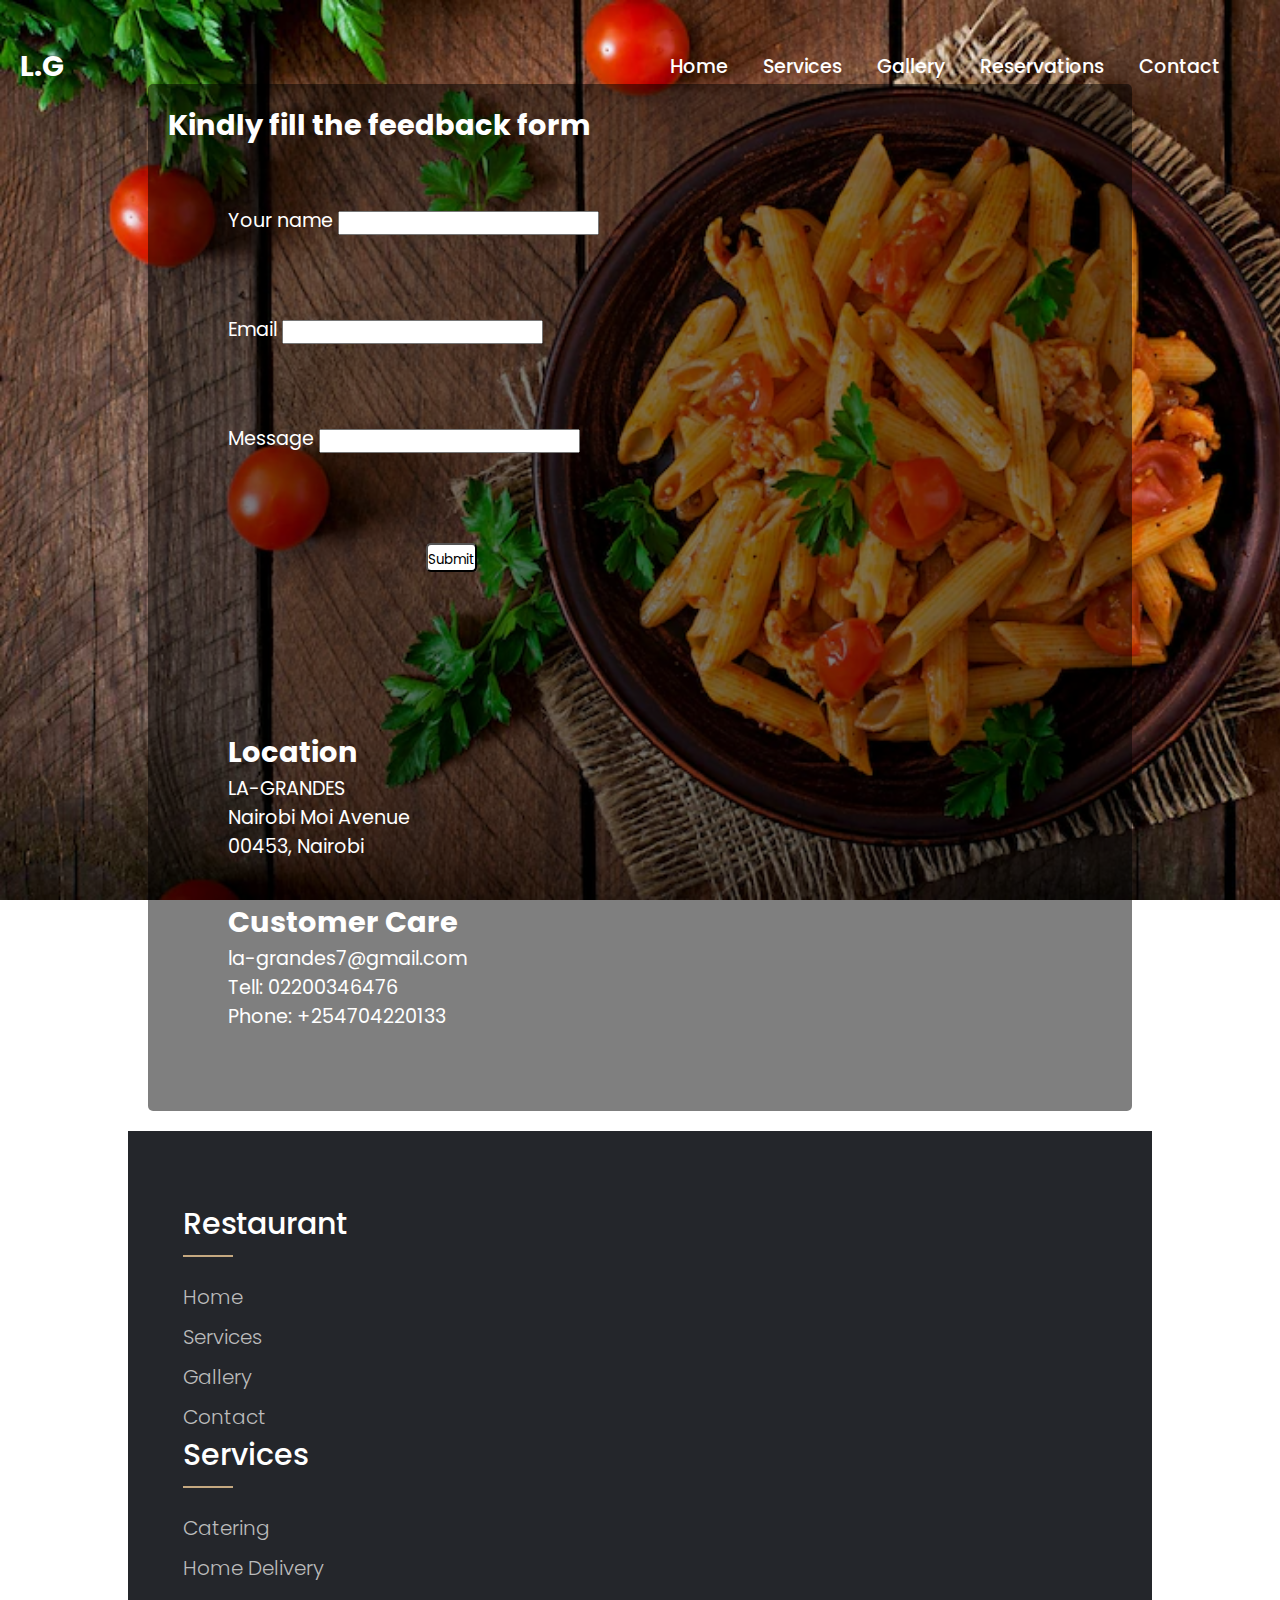
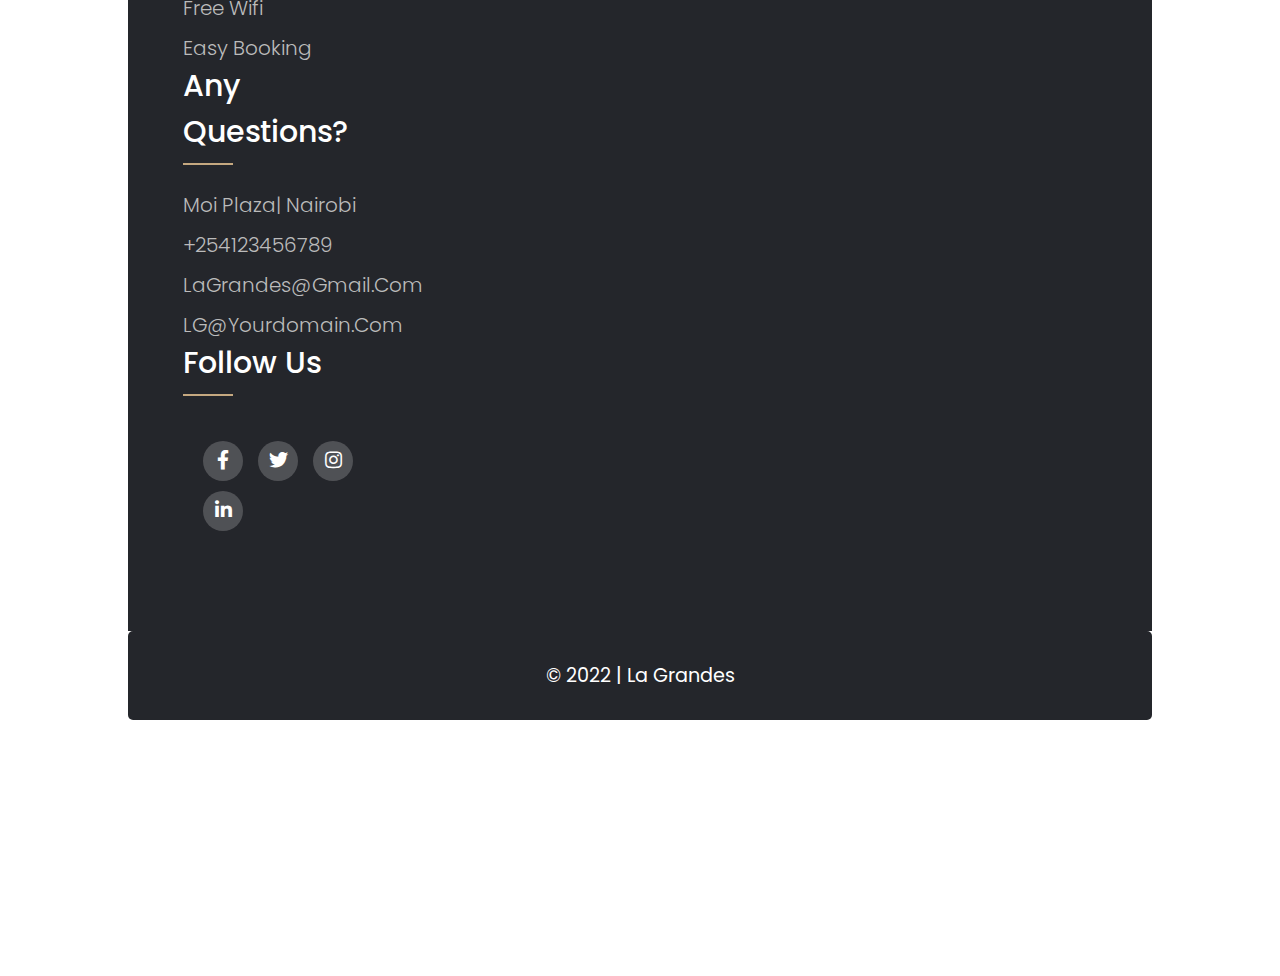
<file: contact.html>
<!DOCTYPE html>
<html lang="en">
<head>
    <meta charset="UTF-8">
    <meta http-equiv="X-UA-Compatible" content="IE=edge">
    <meta name="viewport" content="width=device-width, initial-scale=1.0">
    <link href="https://cdn.jsdelivr.net/npm/bootstrap@5.0.2/dist/css/bootstrap.min.css" rel="stylesheet" integrity="sha384-EVSTQN3/azprG1Anm3QDgpJLIm9Nao0Yz1ztcQTwFspd3yD65VohhpuuCOmLASjC" crossorigin="anonymous">
    <!-- Stylesheets from Grace -->
    <link rel="stylesheet" href="./css/styles.css"/>
    <link rel="stylesheet" href="https://cdnjs.cloudflare.com/ajax/libs/font-awesome/5.14.0/css/all.min.css"/>
    <link rel="stylesheet" href="https://cdnjs.cloudflare.com/ajax/libs/font-awesome/5.15.1/css/all.min.css"/>
    <link href="https://fonts.googleapis.com/css2?family=Hurricane&family=Playball&family=Poppins:ital,wght@0,100;0,200;0,300;0,400;0,500;0,600;0,700;0,800;0,900;1,100;1,200;1,300;1,400;1,500;1,600;1,700;1,800;1,900&family=Raleway:ital,wght@0,100;0,200;0,300;0,400;0,500;0,600;0,700;0,800;0,900;1,100;1,200;1,300;1,400;1,500;1,600;1,700;1,800;1,900&family=Ubuntu:ital,wght@0,300;0,400;0,700;1,300;1,400;1,500&display=swap" rel="stylesheet">
    <!-- End of stylesheets from Grace -->
    <link rel="stylesheet" href="./css/contact.css">
    <link rel="preconnect" href="https://fonts.googleapis.com">
     <link rel="preconnect" href="https://fonts.gstatic.com" crossorigin>
    <link href="https://fonts.googleapis.com/css2?family=Libre+Baskerville&family=Lora&display=swap" rel="stylesheet">
    <title>CONTACT PAGE</title>
</head>
<body>
   <!-- navigation bar -->
   <header>
    <a href="index.html" class="brand">l.g</a>
    <div class="menu-btn"></div>
    <div class="navigation">
    <div class="navigation-items">
        <!-- navbar links -->
        <a href="index.html">Home</a>
        <!-- <a href="#">About</a> -->
        <a href="service.html">Services</a>
        <a href="gallery.html">Gallery</a>


        <a href="reservation.html">Reservations</a>
        <a href="contact.html">Contact</a>
    </div>
    </div>
</header>

<!-- End of Navigation bar -->


          <div class="container">
            <div class="contact form-contact">
              <h2 class="us">Kindly fill the feedback form</h2>

              <!-- Start of Form -->
              <form onsubmit="validateForm()" action="">
                <div class="row">
                  <div class="col-md-8">
                    <div class="form-group">
                        <label for="exampleInputEmail1" class="form-label">Your name</label>
                        <input type="text" class="form-control" id="name" placeholder="">
                    </div>
                  </div>
                  <div class="col-md-8">
                    <div class="form-group">
                        <label for="exampleInputEmail1" class="form-label">Email</label>
                        <input type="email" class="form-control" id="email" placeholder="">
                    </div>
                  </div>
                  <div class="col-md-8">
                    <div class="form-group">
                        <label for="exampleInputEmail1" class="form-label">Message</label>
                        <input type="message" class="form-control" id="message" placeholder="">
                          
                    </div>
                  </div>
                </div>
                <div class="button">
                  <button type="submit" class="submit btn btn-secondary">Submit</button>
                </div>
              </form>
              <!-- end of form -->

              <div class="container-fluid bg-default" id="contact">
                <div class="controls-top "> 
                  <h2></h2>
                </div>

                <div class="row" id="contactdetails">
                  <div class="col-md-1">        
                  </div>
                  <div class="col-md-4 text-justify">
                    <h2>Location</h2>
                    <p>LA-GRANDES</p>
                    <p>Nairobi Moi Avenue</p>
                    <p>00453, Nairobi </p>
                  </div>
                  <div class="col-md-4">
                    <h2>Customer Care</h2>
                      <p>la-grandes7@gmail.com</p>
                      <p>Tell: 02200346476</p> 
                      <p>Phone: +254704220133</p>
                  </div>  <!-- T-->
                </div>
              </div>
            </div>
          </div>


    <!-- Footer From Grace -->
    <!-- Footer Section -->
    <footer class="footer">
      <div class="container">
      <div class="row">
          <div class="footer-col">
          <h4>Restaurant</h4>
          <ul>
              <!-- navbar links -->
              <li><a href="#">Home</a></li>
              <!-- <li><a href="#">About</a></li> -->
              <li><a href="service.html">Services</a></li>
              <li><a href="gallery.html">Gallery</a></li>
              <li><a href="contact.html">Contact</a></li>
          </ul>
          </div>
          <div class="footer-col">
          <h4>Services</h4>
          <ul>
              <li><a href="#">Catering</a></li>
              <li><a href="#">Home Delivery</a></li>
              <li><a href="#">Free Wifi</a></li>
              <li><a href="#">Easy booking</a></li>
          </ul>
          </div>
          <div class="footer-col">
          <h4>Any questions?</h4>
          <ul>
              <li><a href="#">Moi Plaza| Nairobi</a></li>
              <li><a href="#">+254123456789</a></li>
              <li><a href="#">LaGrandes@gmail.com</a></li>
              <li><a href="#">LG@yourdomain.com</a></li>
          </ul>
          </div>
          <div class="footer-col">
          <h4>Follow us</h4>
          <div class="social-links">
              <a href="#"><i class="fab fa-facebook-f"></i></a>
              <a href="#"><i class="fab fa-twitter"></i></a>
              <a href="#"><i class="fab fa-instagram"></i></a>
              <a href="#"><i class="fab fa-linkedin-in"></i></a>
          </div>
          </div>
      </div>
      </div>
  </footer>
  <div class="container-fluid grace text-center footer copyright">
      <!-- Copyright -->
      <p>&copy; 2022 | <a href="#home">La Grandes</p></a>
  </div>
  <!-- script From Grace -->
  <script src="./js/script.js"></script>
<script src="https://code.jquery.com/jquery-3.6.0.js" integrity="sha256-H+K7U5CnXl1h5ywQfKtSj8PCmoN9aaq30gDh27Xc0jk=" crossorigin="anonymous"></script>
  <script src="./js/contact.js"></script>
    
</body>

</html>
</file>
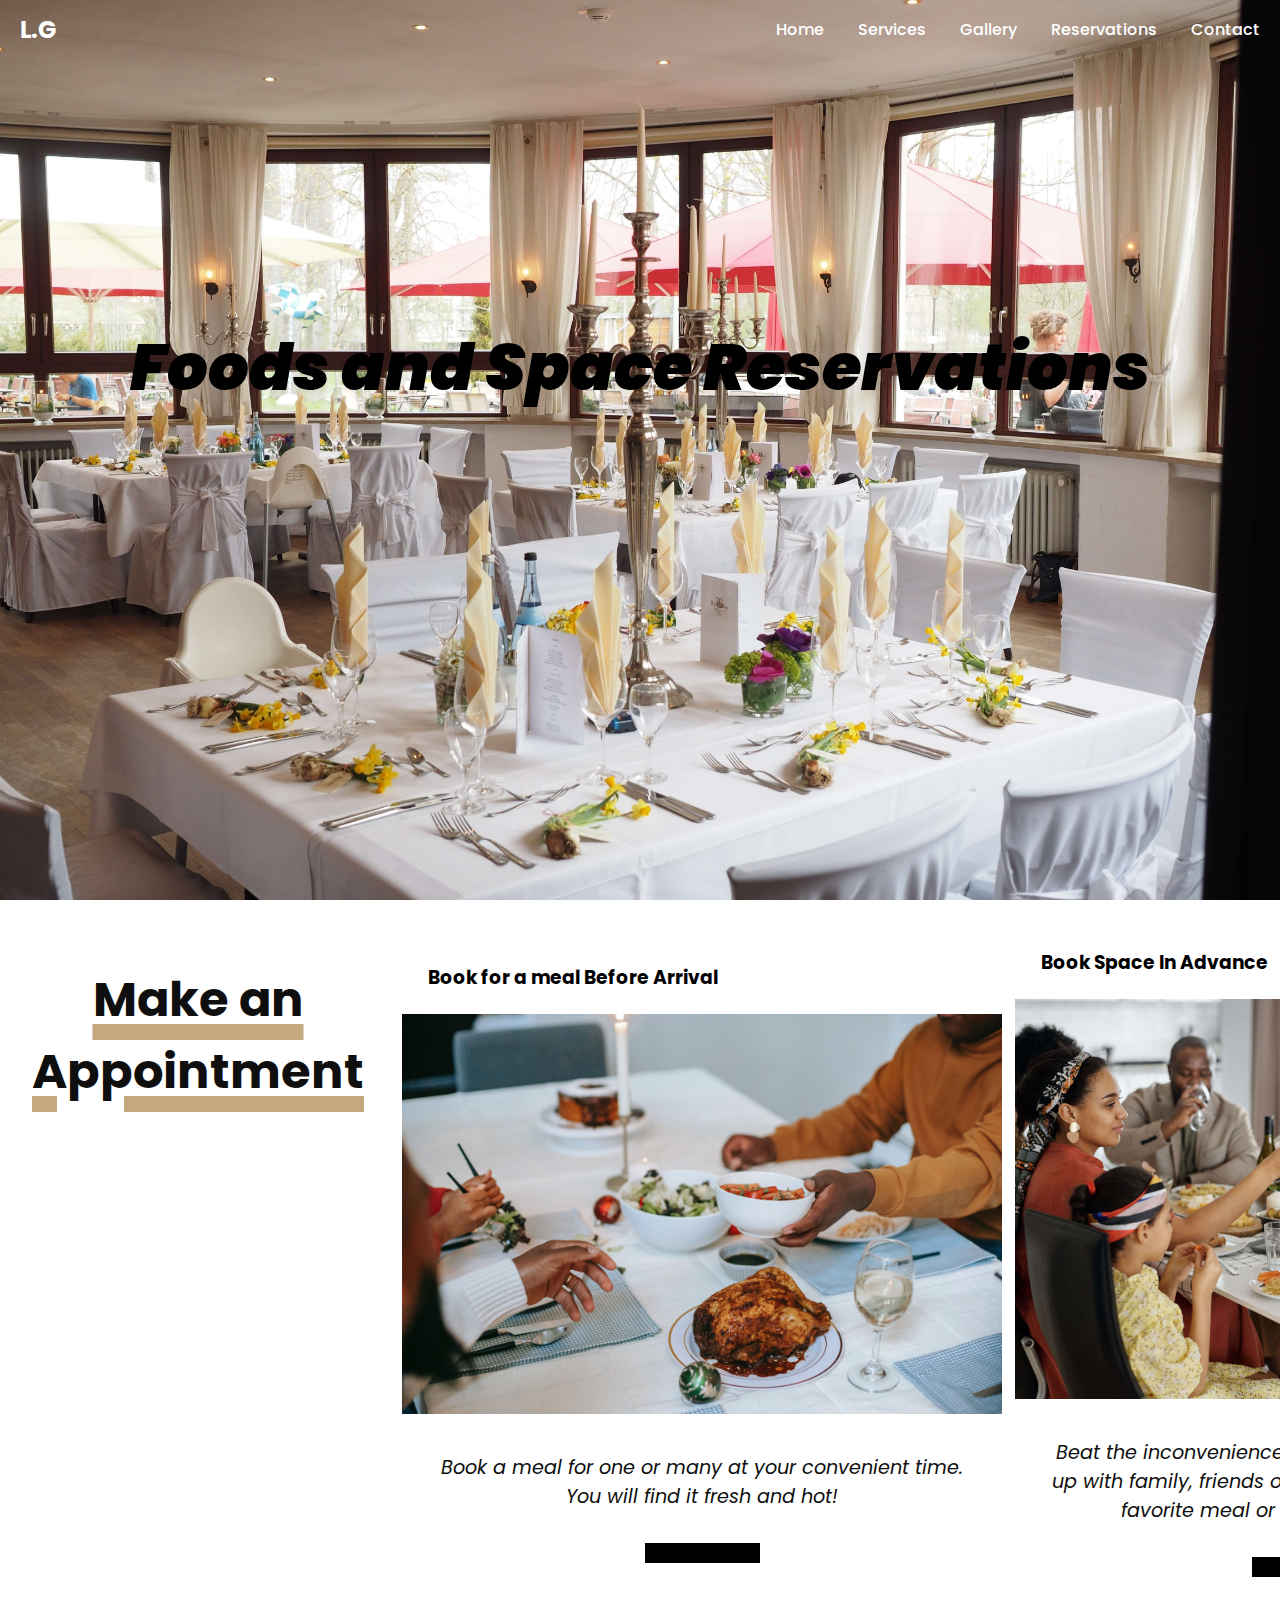
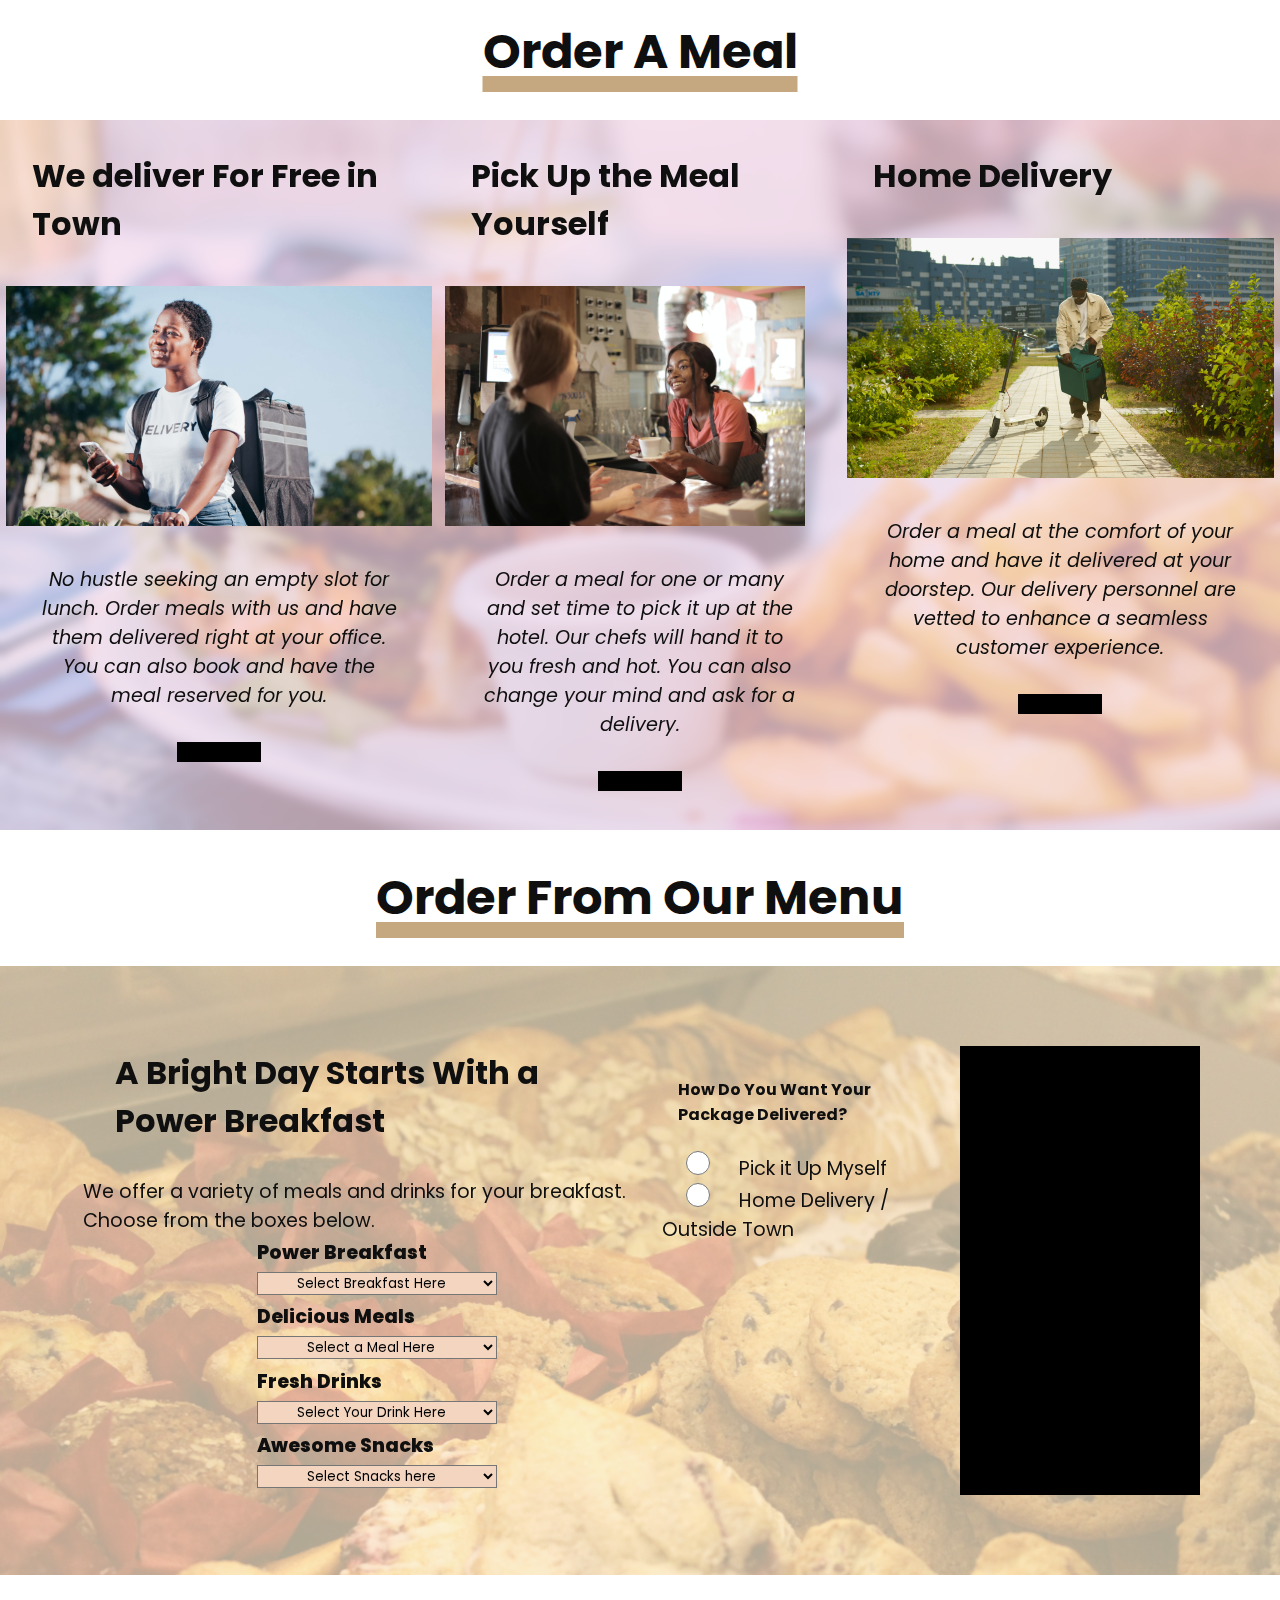
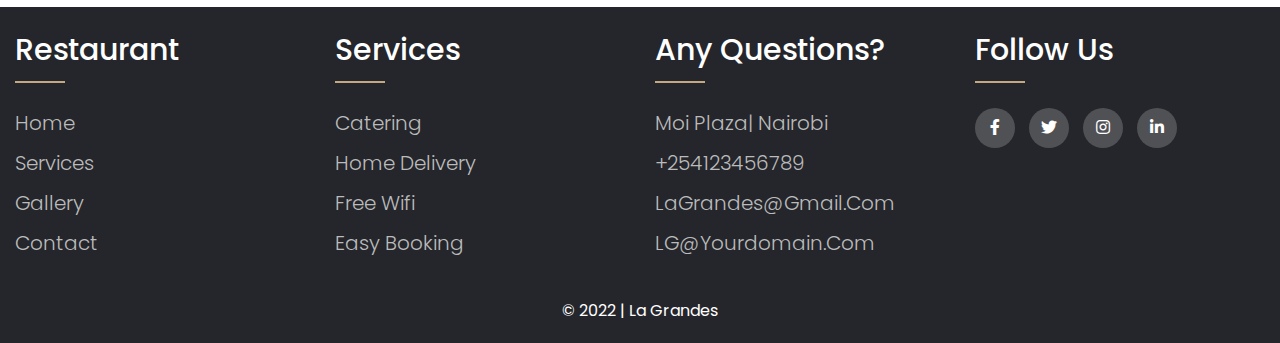
<file: reservation.html>
<!DOCTYPE html>
<html lang="en">
<head>
    <meta charset="UTF-8">
    <meta http-equiv="X-UA-Compatible" content="IE=edge">
    <meta name="viewport" content="width=device-width, initial-scale=1.0">
    <link href="https://cdn.jsdelivr.net/npm/bootstrap@5.1.3/dist/css/bootstrap.min.css" rel="stylesheet" integrity="sha384-1BmE4kWBq78iYhFldvKuhfTAU6auU8tT94WrHftjDbrCEXSU1oBoqyl2QvZ6jIW3" crossorigin="anonymous">
    <link href="https://fonts.googleapis.com/css2?family=Hurricane&family=Playball&family=Poppins:ital,wght@0,100;0,200;0,300;0,400;0,500;0,600;0,700;0,800;0,900;1,100;1,200;1,300;1,400;1,500;1,600;1,700;1,800;1,900&family=Raleway:ital,wght@0,100;0,200;0,300;0,400;0,500;0,600;0,700;0,800;0,900;1,100;1,200;1,300;1,400;1,500;1,600;1,700;1,800;1,900&family=Ubuntu:ital,wght@0,300;0,400;0,700;1,300;1,400;1,500&display=swap" rel="stylesheet">
    <!-- Stylesheets from Grace -->
    <link rel="stylesheet" href="./css/styles.css"/>
    <link rel="stylesheet" href="https://cdnjs.cloudflare.com/ajax/libs/font-awesome/5.14.0/css/all.min.css"/>
    <link rel="stylesheet" href="https://cdnjs.cloudflare.com/ajax/libs/font-awesome/5.15.1/css/all.min.css"/>
    <!-- End of stylesheets from Grace -->
    <link rel="stylesheet" href="./css/reservation.css">
    <title>La Grandes-Reservations</title>
</head>
<body>

    <!-- Navigation bar from Grace-->

        <!-- navigation bar -->
        <header>
            <a href="index.html" class="brand">l.g</a>
            <div class="menu-btn"></div>
            <div class="navigation">
            <div class="navigation-items">
                <!-- navbar links -->
                <a href="index.html">Home</a>
                <!-- <a href="#">About</a> -->
                <a href="service.html">Services</a>
                <a href="gallery.html">Gallery</a>
                <a href="reservation.html">Reservations</a>
                <a href="contact.html">Contact</a>
            </div>
            </div>
        </header>

        <!-- End of Navigation bar -->


    <div class="container-fluid">

                <div class="intro container-fluid" id="home">
            <div class="intro-page">
                <h2>Foods and Space Reservations</h2>
                <p></p>
            </div>
        </div>
    
        <div class="appointment section display row row-cols-2{-sm|-md|-lg|-xl|-xxl}">
            <h2 class="heading-tags">Make an Appointment</h2>
            
            <div class="container appointment col-sm">
                <h3>Book for a meal Before Arrival</h3>
                <div class="meals-booking">
                    <img src="./images/book_a_meal.jpg" alt="Book_a_meal" class="meals">
                    <p>Book a meal for one or many at your convenient time. You will find it fresh and hot!</p>
                    <div class="button">
                        <button type="submit" id="book" class="btn btn-secondary mt-3">Book a Meal Now</button>
                    </div>
                </div>
            </div>

            <div class="appointment col-sm">
                <h3>Book Space In Advance</h3>  
                <div class="meals-booking space-booking col-sm">
                    <img src="./images/fam_meetup.jpg" alt="Book_space" class="space">
                    <p>Beat the inconveniences of finding a venue for meet-up with family, friends or colleagues as you enjoy your favorite meal or drink from our varieties.</p>
                    <div class="button">
                        <div class="button">
                            <button type="submit" id="book" class="btn btn-secondary mt-3 venue-booking">Book a Venue Now</button>
                        </div>
                    </div>
                </div>
            </div>

        </div>
        <!-- End of class display -->


        <!-- Meal Ordering display-->
        <div class="section ordering">

        <h2 class="heading-tags">Order A Meal</h2>
        <div class="order-meal">

            <div class="book-meal row row-cols-3">
                <div class="town-delivery col-sm col-md col-lg">
                    <h4 class="sub-head-tags">We deliver For Free in Town</h4>
                    <div class="meals-booking">
                        <img class="order-img" src="./images/delivery1.jpg" alt="Order_a_meal" class="meals">
                        <p>No hustle seeking an empty slot for lunch. Order meals with us and have them delivered right at your office. You can also book and have the meal reserved for you.</p>
                        <div class="button">
                            <button type="submit" id="book" class="btn btn-secondary mt-3 meal-booking">Go To Order</button>
                        </div>
                    </div>
                </div>

                <div class="Pick-up col-sm col-md col-lg">
                    <h4 class="sub-head-tags">Pick Up the Meal Yourself</h4>
                    <div class="meals-booking">
                        <img class="order-img collection" src="./images/collection.jpg" alt="Order_a_meal" class="meals">
                        <p>Order a meal for one or many and set time to pick it up at the hotel. Our chefs will hand it to you fresh and hot. You can also change your mind and ask for a delivery.</p>
                        <div class="button">
                            <button type="submit" id="book" class="btn btn-secondary mt-3 meal-booking">Go To Order</button>
                        </div>
                    </div>
                </div>

                <div class="Home col-sm col-md col-lg">
                    <h4 class="sub-head-tags">Home Delivery</h4>
                    <div class="meals-booking">
                        <img class="order-img" src="./images/delivery2.jpg" alt="Order_a_meal" class="meals">
                        <p>Order a meal at the comfort of your home and have it delivered at your doorstep. Our delivery personnel are vetted to enhance a seamless customer experience.</p>
                        <div class="button">
                            <button type="submit" id="book" class="btn btn-secondary mt-3 meal-booking">Go To Order</button>
                        </div>
                    </div>
                </div>
            </div>
        </div>
        </div>
        

        <!-- Start of Order Form -->
        <div class="section hidden-form" id="pre-order">

            <h2 class="heading-tags">Order From Our Menu</h2>

            <form id="form-input" class="form-area">

                <div class="form-rows row form-blur container-fluid">
                    <div class="form-group">
                        <h4 class="sub-head-tags">A Bright Day Starts With a Power Breakfast</h4>
                        <p>We offer a variety of meals and drinks for your breakfast. <br> Choose from the boxes below.</p> 
                        
                        <div class="col-sm">
                            <div class="form-group">
                                <div class="breakfast-choice choices col-sm-4">
                                    <!-- <img class="form-img left-align" src="./images/breakfast.jpg" alt="breakfast"> -->
                                    <div class="select-group">
                                        <label for="breakfast"> Power Breakfast</label>
                                        <select class="form-control" id="breakfast">
                                            <option value="default" id="default">Select Breakfast Here</option>
                                            <option value="power-breakfast">Power Breakfast - 200</option>
                                            <option value="black-tea">Tea - Ksh 30</option>
                                            <option value="coffee">Coffee - Ksh 40</option>
                                            <option value="white-tea">White tea - Ksh 30</option>
                                            <option value="milk-choco">Milk and Chocolate - Ksh 30</option>
                                            <option value="green-tea">Green Tea - Ksh 40</option>
                                            <option value="porridge">Porridge - Ksh 30</option>
                                            <option value="fried-eggs">Fried Eggs - Ksh 50</option>
                                            <option value="omelet">Omelet - Ksh 100</option>
                                            <option value="pancake">Pancake - Ksh 30</option>
                                        </select>
                                    </div>
                                </div>
                            </div>
        
                            <div class="form-group">
                                
                                <div class="meals-choice choices col-sm-4">
                                    <!-- <img class="form-img right-align" src="./images/meals.jpg" alt="meals"> -->
                                    <div class="select-group">
                                        <label for="hotel-meals">Delicious Meals</label>
                                        <select class="form-control" id="meal">
                                            <option value="default" id="default">Select a Meal Here</option>
                                            <option value="la-grande">La-Grande's Package - Ksh 300</option>
                                            <option value="pizza">Pizza - Ksh 1000</option>
                                            <option value="burger">Burger With Fries- Ksh 250</option>
                                            <option value="rice-chicken">Rice Chicken - Ksh 250</option>
                                            <option value="ugali-fish">Ugali-Fish - Ksh 150</option>
                                            <option value="ugali-omena">Ugali Omena - Ksh 170</option>
                                        </select>
                                    </div>
                                </div>
                            </div>
                        </div>
                        <!-- End of col 1 Booking -->
    
                    <div class="col-sm">
                        <div class="form-group">
    
                            <div class="drinks-choice choices col-sm-4">
                                <!-- <img class="form-img left-align" src="./images/drink.jpg" alt="drinks"> -->
                                <div class="select-group">
                                    <label for="hotel-drinks">Fresh Drinks</label>
                                    <select class="form-control" id="drinks">
                                        <option value="default" id="default">Select Your Drink Here</option>
                                        <option value="soda">Soda - Ksh 50</option>
                                        <option value="lemon-passion">Lemon and Passion Juice - Ksh 90</option>
                                        <option value="mango">Mango Juice - Ksh 100</option>
                                        <option value="apple">Apple Juice - Ksh 120</option>
                                        <option value="malt-milk">Malt Milk - Ksh 40</option>
                                        <option value="fresh-milk">Fresh milk Ksh 30</option>
                                    </select>
                                </div>
                            </div>
                        </div>
        
                        <div class="form-group">
                            <div class="snacks-choice choices col-sm-4">
                                <!-- <img class="form-img right-align" src="./images/snack.jpg" alt="snacks"> -->
                                <p></p>
                                <div class="select-group">
                                    <label for="snacks">Awesome Snacks</label>
                                    <select class="form-control" id="snacks">
                                        <option value="default" id="default">Select Snacks here</option>
                                        <option value="sausage">Sausage - Ksh 40</option>
                                        <option value="samosa">Samosa - Ksh 25</option>
                                        <option value="hot-dog">Hot Dog - Ksh 30</option>
                                        <option value="kebab">Kebab - Ksh 45</option>
                                        <option value="toast">Toast - Ksh 30</option>
                                        <option value="sandwich">Sandwich - Ksh 100</option>
                                    </select>
                                </div>
                            </div>
                        </div>
                    </div>
                        <!-- End of Col2 Booking -->
                </div>
                <!-- End of Form Rows -->
                
                <div class=" container">
                    <h5 class="preferred-delivery">How Do You Want Your Package Delivered?</h5>
                    <div class="delivery-mode">
                        <div class="form-check form-check-inline">
                            <input class="form-check-input" type="radio" name="inlineRadioOptions" id="pick-up" value="pick-up" >
                            <label class="form-check-label" for="pick-up">Pick it Up Myself</label>
                        </div>
                        <!-- <div class="form-check form-check-inline">
                            <input class="form-check-input" type="radio" id="office-delivery" value="office" />
                            <label class="form-check-label" for="office">Office Delivery in Town</label>
                        </div> -->
                        <div class="form-check form-check-inline">
                            <input class="form-check-input" type="radio" name="inlineRadioOptions" id="home-delivery" value="home" >
                            <label class="form-check-label" for="home">Home Delivery / Outside Town</label>
                        </div>
                    </div>
                </div>

                

                <div class="button">
                    <button type="submit" id="checkout" class="btn btn-secondary mt-3">Place Order</button>

                </div>
               

            </form>

            <!-- order form - hidden by default -->
            <div class="container delivery-contacts" id="delivery-box">
            <form class="row g-3 needs-validation">
                <div class="col-md-4">
                    <label for="validationCustom01" class="form-label">Name</label>
                    <input type="text" class="form-control" id="dname" required>
                    <div class="invalid-feedback">
                    Please type in your name!
                    </div>
                </div>
                <div class="col-md-4">
                    <label for="validationCustom02" class="form-label">Telephone</label>
                    <input type="tel" class="form-control" id="dphone" value="07" required>
                    <div class="invalid-feedback">
                    Give us your phone number please!
                    </div>
                </div>
                <div class="col-md-4">
                    <label for="validationCustomUsername" class="form-label">Address</label>
                    <div class="input-group has-validation">
                    <input type="text" class="form-control" id="daddress" aria-describedby="inputGroupPrepend" required>
                    <div class="invalid-feedback">
                        Please input your address!
                    </div>
                    </div>
                </div>

               
                </form>
            </div>

            <!-- end of form -->
                            
        </div>
    
        <!-- End of Meal Ordering and Form -->

        <div class="section" id="order-summary">

            <div class="form-area">
                <div class="form-blur" id="order-details">

                    <!-- order table -->
                    
                        
                          <table class="table table-sm  pizzatable">
                            <thead>
                              <tr>
                                <th></th>
                                <th scope="col">Breakfast</th>
                                <th scope="col">Meal</th>
                                <th scope="col">Drinks</th>
                                <th scope="col">Snacks</th>
                                <th scope="col">Total</th>
                              </tr>
                            </thead>
                            <tbody id="ordersmade">
                              <tr>
                                <td></td>
                                <td id="breakfast-cell"></td>
                                <td id="meal-cell"></td>
                                <td id="drinks-cell"></td>
                                <td id="snacks-cell"></td>
                                <td></td>
                              </tr>  
                              <tr>
                                <td>Price</td>
                                <td id="breakfast-price"></td>
                                <td id="meal-price"></td>
                                <td id="drinks-price"></td>
                                <td id="snacks-price"></td>
                                <td id="total-price"></td>
                              </tr>                  
                            </tbody>
                          </table>
                          <p>Delivery will cost sh. 200</p>
                          <p>Total bill is:</p>
                          <p id="total-value"></p>
                        
                        

                    <!--  -->

                </div>
                <div id="delivery-details">
    
                </div>
            </div>
            
        </div>

    </div>
    <!-- End of the html body -->

    <!-- Footer From Grace -->

    <!-- Footer Section -->
    <footer class="footer">
        <div class="container">
        <div class="row">
            <div class="footer-col">
            <h4>Restaurant</h4>
            <ul>
                <!-- navbar links -->
                <li><a href="#">Home</a></li>
                <!-- <li><a href="#">About</a></li> -->
                <li><a href="service.html">Services</a></li>
                <li><a href="gallery.html">Gallery</a></li>
                <li><a href="contact.html">Contact</a></li>
            </ul>
            </div>
            <div class="footer-col">
            <h4>Services</h4>
            <ul>
                <li><a href="#">Catering</a></li>
                <li><a href="#">Home Delivery</a></li>
                <li><a href="#">Free Wifi</a></li>
                <li><a href="#">Easy booking</a></li>
            </ul>
            </div>
            <div class="footer-col">
            <h4>Any questions?</h4>
            <ul>
                <li><a href="#">Moi Plaza| Nairobi</a></li>
                <li><a href="#">+254123456789</a></li>
                <li><a href="#">LaGrandes@gmail.com</a></li>
                <li><a href="#">LG@yourdomain.com</a></li>
            </ul>
            </div>
            <div class="footer-col">
            <h4>Follow us</h4>
            <div class="social-links">
                <a href="#"><i class="fab fa-facebook-f"></i></a>
                <a href="#"><i class="fab fa-twitter"></i></a>
                <a href="#"><i class="fab fa-instagram"></i></a>
                <a href="#"><i class="fab fa-linkedin-in"></i></a>
            </div>
            </div>
        </div>
        </div>
    </footer>
    <div class="container-fluid grace text-center footer copyright">
        <!-- Copyright -->
        <p>&copy; 2022 |  <a href="#home">La Grandes</p></a>
    </div>

    <!-- script From Grace -->
    <!-- <script src="./js/script.js"></script> -->

    <script src="https://cdn.jsdelivr.net/npm/bootstrap@5.1.3/dist/js/bootstrap.bundle.min.js" integrity="sha384-ka7Sk0Gln4gmtz2MlQnikT1wXgYsOg+OMhuP+IlRH9sENBO0LRn5q+8nbTov4+1p" crossorigin="anonymous"></script>
    <script src="https://code.jquery.com/jquery-3.6.0.js" integrity="sha256-H+K7U5CnXl1h5ywQfKtSj8PCmoN9aaq30gDh27Xc0jk=" crossorigin="anonymous"></script>

    <script src="./js/reservation.js"></script>

</body>
</html>
</file>
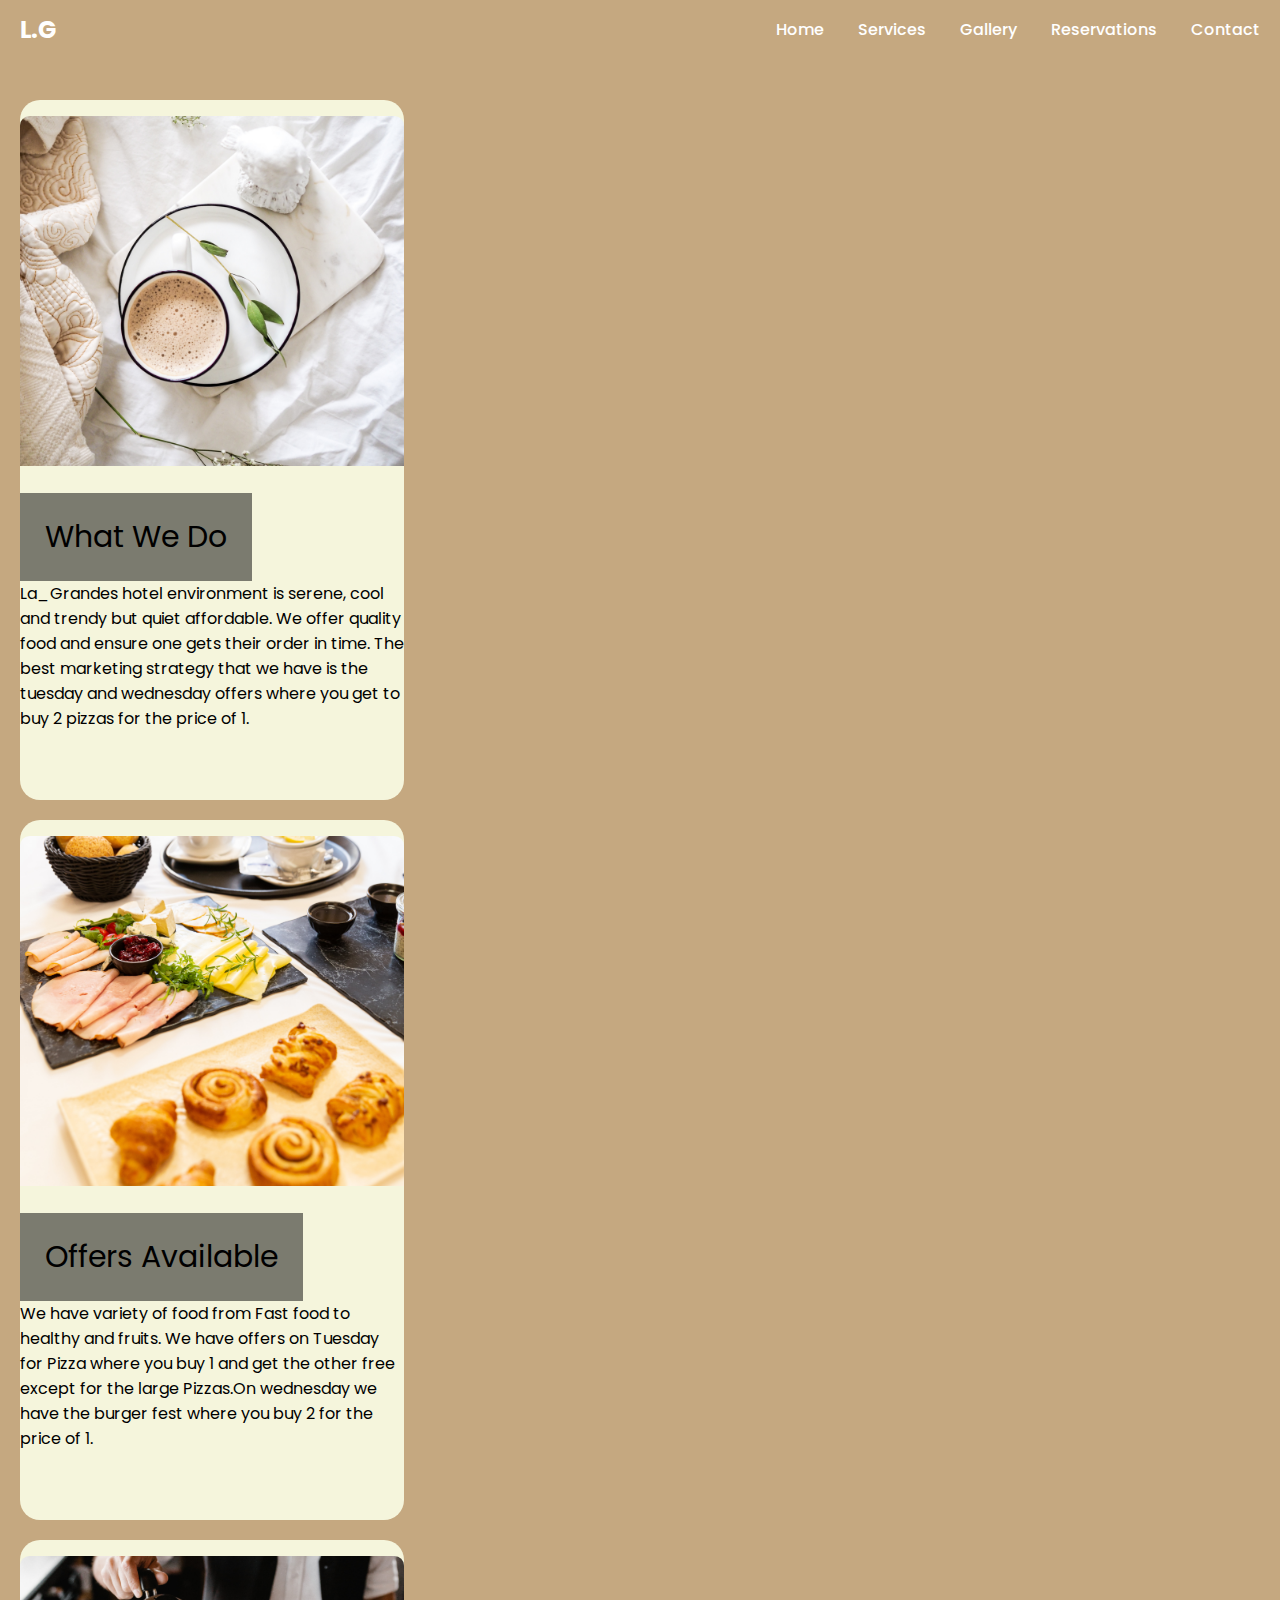
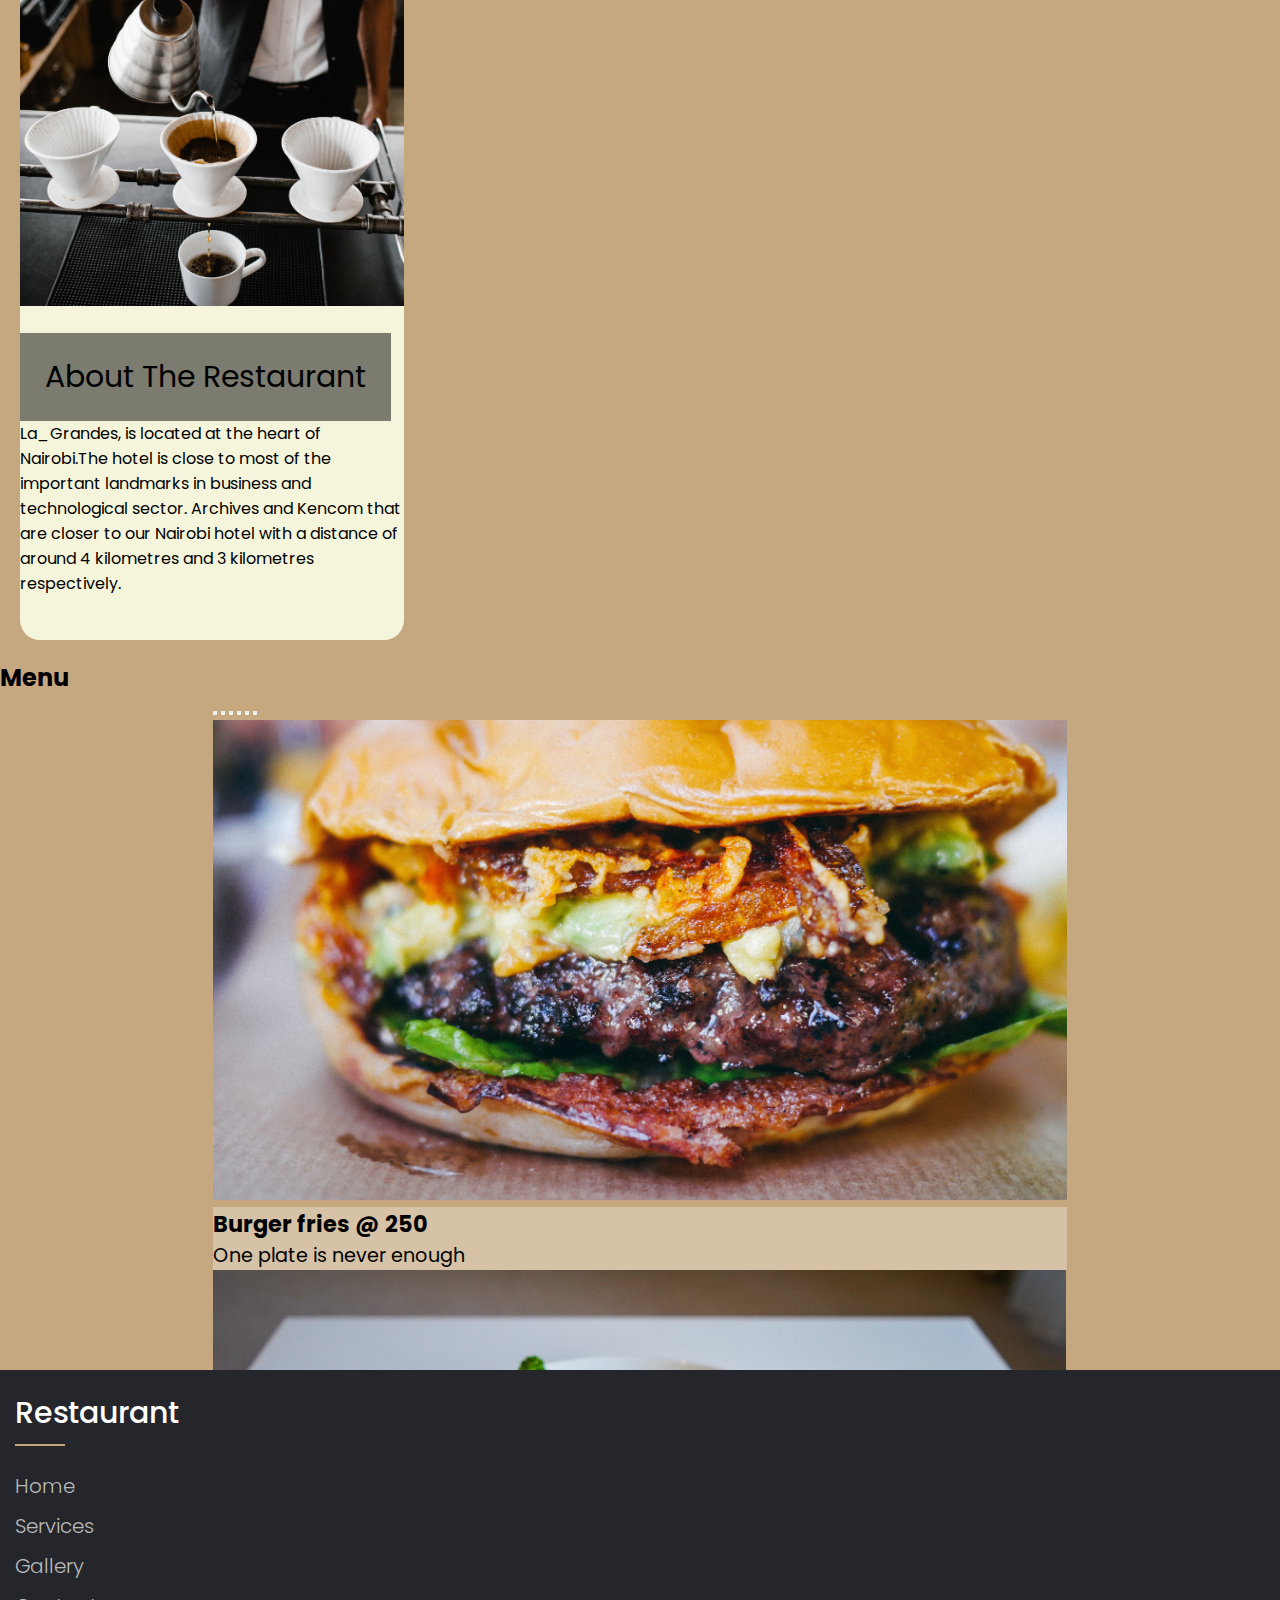
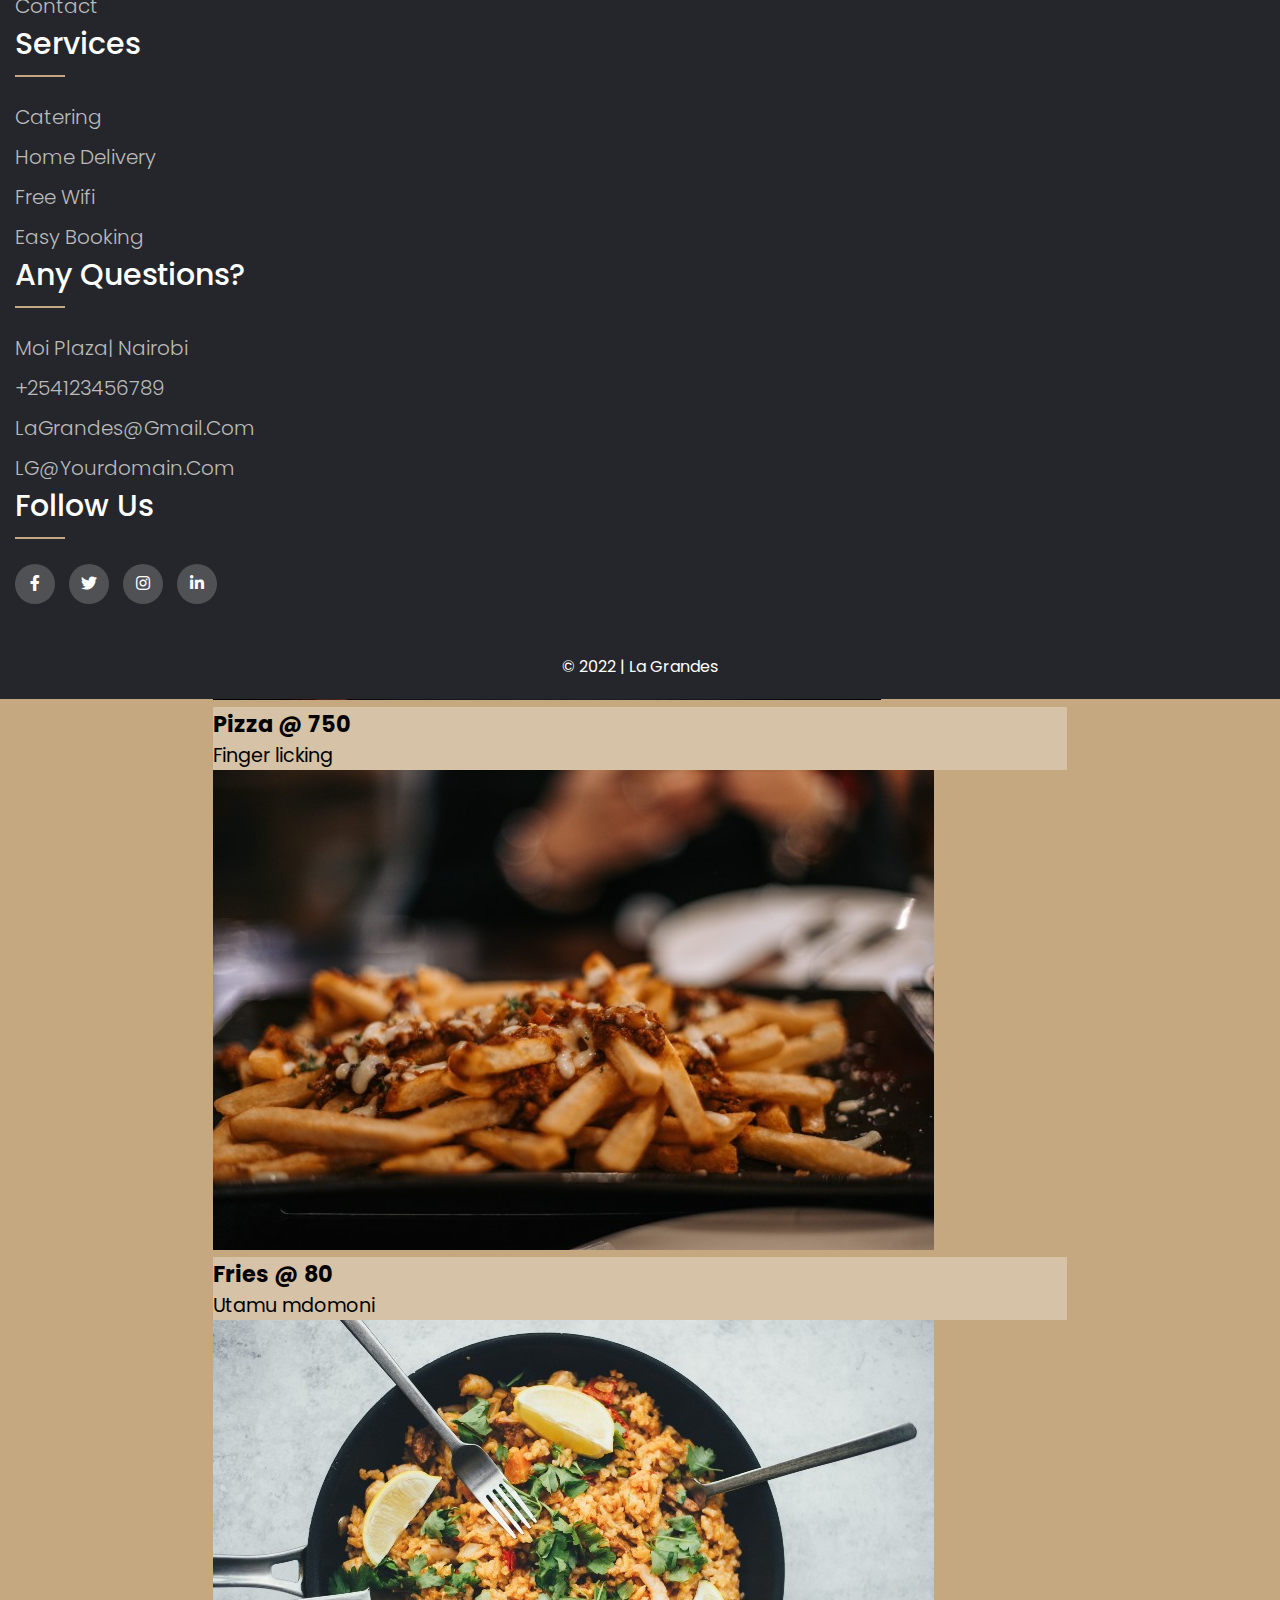
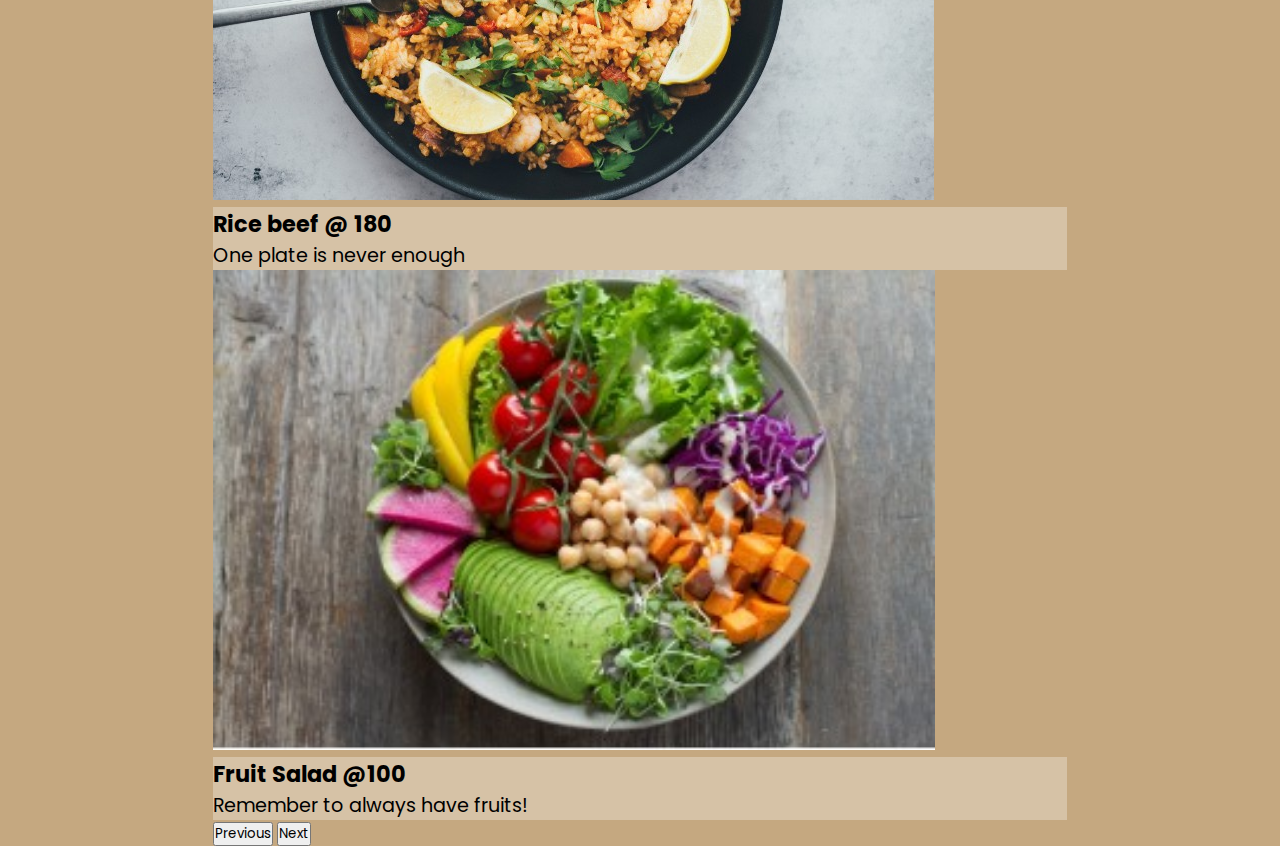
<file: service.html>
<!DOCTYPE html>
<html lang="en">
  <head>
    <meta charset="UTF-8" />
    <meta http-equiv="X-UA-Compatible" content="IE=edge" />
    <meta name="viewport" content="width=device-width, initial-scale=1.0" />
    <!-- <link
      href="https://fonts.googleapis.com/css?family=Arima+Madurai|Cormorant|Eczar|El+Messiri|Itim|Sancreek|Wallpoet&display=swap"
      rel="stylesheet"
    /> -->
    <link
      href="https://cdn.jsdelivr.net/npm/bootstrap@5.0.2/dist/css/bootstrap.min.css"
      rel="stylesheet"
      integrity="sha384-EVSTQN3/azprG1Anm3QDgpJLIm9Nao0Yz1ztcQTwFspd3yD65VohhpuuCOmLASjC"
      crossorigin="anonymous"
    />
    <!-- Stylesheets from Grace -->
    <link rel="icon" href="images/logo.png" type="image/x-icon" />
    <link rel="stylesheet" href="./css/styles.css"/>
    <link rel="stylesheet" href="https://cdnjs.cloudflare.com/ajax/libs/font-awesome/5.14.0/css/all.min.css"/>
    <link rel="stylesheet" href="https://cdnjs.cloudflare.com/ajax/libs/font-awesome/5.15.1/css/all.min.css"/>
    <!-- End of stylesheets from Grace -->
    <link rel="stylesheet" href="./css/service.css" />
    <title>LA_GRANDES</title>
  </head>
  <body>
    <!-- Navigation bar from Grace-->
      <!-- navigation bar -->
      <header>
        <a href="index.html" class="brand">l.g</a>
        <div class="menu-btn"></div>
        <div class="navigation">
        <div class="navigation-items">
            <!-- navbar links -->
            <a href="index.html" id="home">Home</a>
            <!-- <a href="#">About</a> -->
            <a href="service.html">Services</a>
            <a href="gallery.html">Gallery</a>
            <a href="reservation.html">Reservations</a>
            <a href="contact.html">Contact</a>
        </div>
        </div>
    </header>
    <!-- End of Navigation bar -->

    <!-- <div class="text-center">
      <h2>Services</h2>
    </div> -->
    <div class="container-fluid row card-holder">
      <div class="card col-sm col-3 col-md col-lg">
        <div class="image">
          <img src="./images/background.jpg" alt="image" class="pic" />
        </div>
        <div class="info">
          <div class="content">
            <p class="text-1">What We Do</p>
          </div>
          <p>
            La_Grandes hotel environment is serene, cool and trendy but quiet
            affordable. We offer quality food and ensure one gets their order in
            time. The best marketing strategy that we have is the tuesday and
            wednesday offers where you get to buy 2 pizzas for the price of 1.
          </p>
        </div>
      </div>

      <div class="card col-sm col-3 col-md col-lg">
        <div class="image">
          <img src="./images/desert.jpg" alt="image" class="pic" />
        </div>
        <div class="info">
          <div class="content">
            <p class="text-1">Offers Available</p>
          </div>
          <p>
            We have variety of food from Fast food to healthy and fruits. We
            have offers on Tuesday for Pizza where you buy 1 and get the other
            free except for the large Pizzas.On wednesday we have the burger
            fest where you buy 2 for the price of 1.
          </p>
        </div>
      </div>
      <div class="card col-sm col-3 col-md col-lg">
        <div class="image">
          <img src="./images/tea.jpg" alt="image" class="pic" />
        </div>
        <div class="info">
          <div class="content">
            <p class="text-1">About The Restaurant</p>
          </div>
          <p>
            La_Grandes, is located at the heart of Nairobi.The hotel is close to
            most of the important landmarks in business and technological
            sector. Archives and Kencom that are closer to our Nairobi hotel
            with a distance of around 4 kilometres and 3 kilometres
            respectively.
          </p>
        </div>
      </div>
    </div>
    <div class="text-center">
      <h2>Menu</h2>
    </div>
    <div class="carousel container">
      <div class="Menu category" id="menu">
        <div id="carouselExampleDark"
          class="carousel slide"
          data-bs-ride="carousel">
          <div class="carousel-indicators">
            <button
              type="button"
              data-bs-target="#carouselExampleDark"
              data-bs-slide-to="0"
              class="active"
              aria-current="true"
              aria-label="Slide 1"
            ></button>
            <button
              type="button"
              data-bs-target="#carouselExampleDark"
              data-bs-slide-to="1"
              aria-label="Slide 2"
            ></button>
            <button
              type="button"
              data-bs-target="#carouselExampleDark"
              data-bs-slide-to="2"
              aria-label="Slide 3"
            ></button>
            <button
              type="button"
              data-bs-target="#carouselExampleDark"
              data-bs-slide-to="3"
              aria-label="Slide 4"
            ></button>
            <button
              type="button"
              data-bs-target="#carouselExampleDark"
              data-bs-slide-to="4"
              aria-label="Slide 5"
            ></button>
            <button
              type="button"
              data-bs-target="#carouselExampleDark"
              data-bs-slide-to="5"
              aria-label="Slide 6"
            ></button>
          </div>
          <div class="carousel-inner">
            <div class="carousel-item active" data-bs-interval="5000">
              <img
                class="carousel-img"
                src="./images/burger.jpg"
                class="d-block w-100"
                alt=" burger image"
              />
              <div class="carousel-caption d-none d-md-block">
                <h3>Burger fries @ 250</h3>
                <p>One plate is never enough</p>
              </div>
            </div>
            <div class="carousel-item" data-bs-interval="2000">
              <img
                class="carousel-img"
                src="./images/rice.jpg"
                class="d-block w-100"
                alt=" Rice image"
              />
              <div class="carousel-caption d-none d-md-block">
                <h3>Rice Chicken @ 250</h3>
                <p>Utamu mdomoni</p>
              </div>
            </div>
            <div class="carousel-item" data-bs-interval="2000">
              <img
                class="carousel-img"
                src="./images/chickenperiperi4.jpg"
                class="d-block w-100"
                alt=" pizza image"
              />
              <div class="carousel-caption d-none d-md-block">
                <h3>Pizza @ 750</h3>
                <p>Finger licking</p>
              </div>
            </div>
            <div class="carousel-item" data-bs-interval="2000">
              <img
                class="carousel-img"
                src="./images/fries2.jpg"
                class="d-block w-100"
                alt=" fries image"
              />
              <div class="carousel-caption d-none d-md-block">
                <h3>Fries @ 80</h3>
                <p>Utamu mdomoni</p>
              </div>
            </div>
            <div class="carousel-item" data-bs-interval="2000">
              <img
                class="carousel-img"
                src="./images/ricebeef.jpg"
                class="d-block w-100"
                alt=" Rice bbeefimage"
              />
              <div class="carousel-caption d-none d-md-block">
                <h3>Rice beef @ 180</h3>
                <p>One plate is never enough</p>
              </div>
            </div>
            <div class="carousel-item">
              <img
                class="carousel-img"
                src="./images/fruitsalad(1).jpg"
                class="d-block w-100"
                alt="Fruitsalad image"
              />
              <div class="carousel-caption d-none d-md-block">
                <h3>Fruit Salad @100</h3>
                <p>Remember to always have fruits!</p>
              </div>
            </div>
          </div>
          <button
            class="carousel-control-prev"
            type="button"
            data-bs-target="#carouselExampleDark"
            data-bs-slide="prev"
          >
            <span class="carousel-control-prev-icon" aria-hidden="true"></span>
            <span class="visually-hidden">Previous</span>
          </button>
          <button
            class="carousel-control-next"
            type="button"
            data-bs-target="#carouselExampleDark"
            data-bs-slide="next"
          >
            <span class="carousel-control-next-icon" aria-hidden="true"></span>
            <span class="visually-hidden">Next</span>
          </button>
        </div>
      </div>
    </div>
    <!-- Footer From Grace -->
    <!-- Footer Section -->
    <footer class="footer">
      <div class="container-fluid">
      <div class="row">
          <div class="footer-col">
          <h4>Restaurant</h4>
          <ul>
              <!-- navbar links -->
              <li><a href="#">Home</a></li>
              <!-- <li><a href="#">About</a></li> -->
              <li><a href="service.html">Services</a></li>
              <li><a href="gallery.html">Gallery</a></li>
              <li><a href="contact.html">Contact</a></li>
          </ul>
          </div>
          <div class="footer-col">
          <h4>Services</h4>
          <ul>
              <li><a href="#">Catering</a></li>
              <li><a href="#">Home Delivery</a></li>
              <li><a href="#">Free Wifi</a></li>
              <li><a href="#">Easy booking</a></li>
          </ul>
          </div>
          <div class="footer-col">
          <h4>Any questions?</h4>
          <ul>
              <li><a href="#">Moi Plaza| Nairobi</a></li>
              <li><a href="#">+254123456789</a></li>
              <li><a href="#">LaGrandes@gmail.com</a></li>
              <li><a href="#">LG@yourdomain.com</a></li>
          </ul>
          </div>
          <div class="footer-col">
          <h4>Follow us</h4>
          <div class="social-links">
              <a href="#"><i class="fab fa-facebook-f"></i></a>
              <a href="#"><i class="fab fa-twitter"></i></a>
              <a href="#"><i class="fab fa-instagram"></i></a>
              <a href="#"><i class="fab fa-linkedin-in"></i></a>
          </div>
          </div>
      </div>
      </div>
  </footer>
  <div class="container-fluid grace text-center footer copyright">
    <!-- Copyright -->
    <p>&copy; 2022 |  <a href="#home">La Grandes</p></a>
  </div>
  <!-- script From Grace -->
         <script
      src="https://cdn.jsdelivr.net/npm/bootstrap@5.0.2/dist/js/bootstrap.bundle.min.js"
      integrity="sha384-MrcW6ZMFYlzcLA8Nl+NtUVF0sA7MsXsP1UyJoMp4YLEuNSfAP+JcXn/tWtIaxVXM"
      crossorigin="anonymous"
    ></script>
    <script
      src="https://code.jquery.com/jquery-3.6.0.js"
      integrity="sha256-H+K7U5CnXl1h5ywQfKtSj8PCmoN9aaq30gDh27Xc0jk="
      crossorigin="anonymous"
    ></script>
    <script src="./js/service.js"></script>
  </body>
  </html>
</file>
<file: css/styles.css>
/*Add google fonts*/
@import url("https://fonts.googleapis.com/css2?family=Poppins:ital,wght@0,100;0,200;0,300;0,400;0,500;0,600;0,700;0,800;0,900;1,100;1,200;1,300;1,400;1,500;1,600;1,700;1,800;1,900&display=swap");
* {
  margin: 0;
  padding: 0;
  box-sizing: border-box;
  font-family: "Poppins", sans-serif;
}
header {
  z-index: 999;
  position: absolute;
  top: 0;
  left: 0;
  width: 100%;
  display: flex;
  justify-content: space-between;
  align-items: center;
  padding: 12px 20px;
  transition: 0.5s ease;
}
header .brand {
  color: #fff;
  font-size: 1.5em;
  font-weight: 700;
  text-transform: uppercase;
  text-decoration: none;
}
header .navigation {
  position: relative;
  display: flex;
}
header .navigation .navigation-items a {
  position: relative;
  color: #fff;
  font-size: 1em;
  font-weight: 500;
  text-decoration: none;
  margin-left: 30px;
  transition: 0.3s ease;
}
header .navigation .navigation-items a::before {
  content: "";
  position: absolute;
  background: #fff;
  width: 0;
  height: 3px;
  bottom: 0;
  left: 0;
  transition: 0.3s ease;
}
header .navigation .navigation-items a:hover:before {
  width: 100%;
}
section {
  padding: 100px 20px;
}
.home {
  position: relative;
  width: 100%;
  min-height: 100vh;
  display: flex;
  justify-content: center;
  flex-direction: column;
  background: #c5a880;
}
.home::before {
  z-index: 777;
  content: "";
  position: absolute;
  width: 100%;
  height: 100%;
  top: 0;
  left: 0;
}
.home .content {
  z-index: 888;
  color: #fff;
  width: 70%;
  margin-top: 50px;
  display: none;
}
.home .content.active {
  display: block;
}
.home .content h1 {
  font-size: 4em;
  font-weight: 700;
  text-transform: uppercase;
  letter-spacing: 5px;
  line-height: 95px;
  margin-bottom: 40px;
}
.home .content h1 span {
  font-size: 1.2em;
  font-weight: 400;
}
.home .content p {
  margin-bottom: 65px;
}
.content{
  background-color: rgba(1, 1, 1, 0.5);
  padding: 1.3em;
  width: fit-content;
  line-height: 2em;
  font-size: 1.2em;
}
.home .content a {
  background: #fff;
  padding: 15px 35px;
  color: #d4b499;
  font-size: 1.1em;
  font-weight: 500;
  text-decoration: none;
  border-radius: 2px;
}
.home .media-icons {
  z-index: 888;
  position: absolute;
  right: 15px;
  display: flex;
  flex-direction: column;
  transition: 0.5s ease;
}
.home .media-icons a {
  color: #fff;
  font-size: 1.6em;
  transition: 0.3s ease;
}
.home .media-icons a:not(:last-child) {
  margin-bottom: 20px;
}
.home .media-icons a:hover {
  transform: scale(1.3);
}
.home video {
  z-index: 000;
  position: absolute;
  top: 0;
  left: 0;
  width: 100%;
  height: 100%;
  object-fit: cover;
}

/*Edit video-slide*/
.slider-navigation {
  z-index: 888;
  position: relative;
  display: flex;
  justify-content: center;
  align-items: center;
  transform: translateY(80px);
  margin-bottom: 12px;
}
.slider-navigation .nav-btn {
  width: 12px;
  height: 12px;
  background: #fff;
  border-radius: 50%;
  cursor: pointer;
  box-shadow: 0 0 2px rgba(255, 255, 255, 0.5);
  transition: 0.3s ease;
}
.slider-navigation .nav-btn.active {
  background: #c5a880;
}

.slider-navigation .nav-btn:not(:last-child) {
  margin-right: 20px;
}
.slider-navigation .nav-btn:hover {
  transform: scale(1.2);
}
.video-slide {
  position: absolute;
  width: 100%;
  clip-path: circle(0% at 0 50%);
}
.video-slide.active {
  clip-path: circle(150% at 0 50%);
  transition: 2s ease;
  transition-property: clip-path;
}

/* Header Responsiveness*/
@media (max-width: 1040px) {
  header {
    padding: 12px 20px;
    transition: 0.5s ease;
  }
  section {
    padding: 100px 20px;
  }
  .home .media-icons {
    right: 15px;
  }
  header .navigation {
    display: none;
  }
  header .navigation.active {
    position: fixed;
    width: 100%;
    height: 100vh;
    top: 0;
    left: 0;
    display: flex;
    justify-content: center;
    align-items: center;
    background: rgba(1, 1, 1, 0.5);
  }
  header .navigation .navigation-items a {
    color: #222;
    font-size: 1.2em;
    margin: 10px;
  }
  header .navigation .navigation-items a:before {
    background: #222;
    height: 5px;
  }
  header .navigation.active .navigation-items {
    background: #fff;
    width: 600px;
    max-width: 600px;
    margin: 20px;
    padding: 40px;
    display: flex;
    flex-direction: column;
    align-items: center;
    border-radius: 5px;
    box-shadow: 0 5px 25px rgb(1 1 1 /20%);
  }

  /* header .navigation.active {
    position: fixed;
    width: 100%;
    height: 100vh;
    top: 0;
    left: 0;
    display: flex;
    justify-content: center;
    align-items: center;
    background: rgba(1, 1, 1, 0.5);
  } */
  /* header .navigation .navigation-items a {
    color: #fff;
    font-size: 1.2em;
    margin: 10px;
  } */
  /* header .navigation .navigation-items a::before {
    background: #fff;
    height: 5px;
  } */
  /* header .navigation.active .navigation-items {
    background: #fff;
    width: 600px;
    max-width: 600px;
    margin: 20px;
    padding: 40px;
    display: flex;
    flex-direction: column;
    align-items: center;
    border-radius: 5px;
    box-shadow: 0 5px 25px rgb(1 1 1 /20%);
  } */
  .menu-btn {
    background: url(../images/menu.png) no-repeat;
    background-size: 30px;
    background-position: center;
    width: 40px;
    height: 40px;
    cursor: pointer;
    transition: 0.3s ease;
  }
  .menu-btn.active {
    z-index: 999;
    background: url(../images/close.png) no-repeat;
    background-size: 45px;
    background-position: center;
    transition: 0.3s ease;
  }
}
/* * {
  margin: 0;
  padding: 0;
  box-sizing: border-box;
} */

/*Edit footer*/
.container-fluid .were {
  max-width: 1170px;
  margin: auto;
}
.row-grace {
  display: flex;
  flex-wrap: wrap;
}
.footer-col ul {
  list-style: none;
}
.footer {
  background-color: #24262b;
  padding: 20px 0;
}
.copyright a{
  text-decoration: none;
  color: white;
}
.footer-col {
  width: 25%;
  padding: 0 15px;
}
.footer-col h4 {
  font-size: 30px;
  color: #ffffff;
  text-transform: capitalize;
  margin-bottom: 35px;
  font-weight: 500;
  position: relative;
}
.footer-col h4::before {
  content: "";
  position: absolute;
  left: 0;
  bottom: -10px;
  background-color: #c5a880;
  height: 2px;
  box-sizing: border-box;
  width: 50px;
}
.footer-col ul li:not(:last-child) {
  margin-bottom: 10px;
}
.footer-col ul li a {
  font-size: 20px;
  text-transform: capitalize;
  color: #ffffff;
  text-decoration: none;
  font-weight: 300;
  color: #bbbbbb;
  display: block;
  transition: all 0.3s ease;
}
.footer-col ul li a:hover {
  color: #ffffff;
  padding-left: 8px;
}
.footer-col .social-links a {
  display: inline-block;
  height: 40px;
  width: 40px;
  background-color: rgba(255, 255, 255, 0.2);
  margin: 0 10px 10px 0;
  text-align: center;
  line-height: 40px;
  border-radius: 50%;
  color: #ffffff;
  transition: all 0.5s ease;
}
.footer-col .social-links a:hover {
  color: #24262b;
  background-color: #ffffff;
}

/* Footer Responsiveness*/
@media (max-width: 767px) {
  .footer-col {
    width: 50%;
    margin-bottom: 30px;
  }
}
@media (max-width: 574px) {
  .footer-col {
    width: 100%;
  }
}
/*copyright edit*/
.grace {
  color: #fff;
  text-align: center;
}
</file>
<file: css/contact.css>
body  {
    background-image: url("../assets/penne-pasta-tomato-sauce-with-chicken-tomatoes-wooden-table_2829-19744.webp"); 
    color:white;
    background-repeat: no-repeat; 
    background-size: cover; 
    background-attachment: fixed; 
    padding-left: 10%;
    padding-right: 10%;
    font-family: 'poppins', serif;
    font-family: 'Lora', serif;
    font-size: 1.2em;
    margin-top: 5%;
    padding-bottom: 20%;
  }
  .form-contact{
    background-color: rgba(0, 0,0, 0.5);
  }
#name::placeholder {
    text-align: center;
    
}
#email::placeholder {
    box-sizing: border-box;
    text-justify: auto;
    
}
#message::placeholder {
    width: 50%;
    padding: 12px 20px;
    margin: 8px 0;
    box-sizing: border-box;
    border: 2px solid-grey;
    border-radius: 5px;
    background-color: white;
    color: white;
    
}
.submit {
    color: black;
    background-color:white ;
    margin-top: 10px;
    border-radius: 5px;
    border:2px solid-grey;
    padding-top: 5px;
}
.button{
  display: flex;
  justify-content: center;
  width: 60%;
}
.US {
    text-align: center;
    color: white;
    float: left;
}
.row {
  padding-top: 1em;
}
  div {
    border-radius: 5px;
    /* background-color: #C5A880; */
    padding: 20px;
  }
  .container-fluid .were {
    max-width: 1170px;
    margin: auto;
  }
  .row-grace {
    display: flex;
    flex-wrap: wrap;
  }
  .footer-col ul {
    list-style: none;
  }
  .footer {
    background-color: #24262b;
    padding: 30px 0;
  }
  .footer-col {
    width: 25%;
    padding: 0 15px;
  }
  .footer-col h4 {
    font-size: 30px;
    color: #ffffff;
    text-transform: capitalize;
    margin-bottom: 35px;
    font-weight: 500;
    position: relative;
  }
  .footer-col h4::before {
    content: "";
    position: absolute;
    left: 0;
    bottom: -10px;
    background-color: #c5a880;
    height: 2px;
    box-sizing: border-box;
    width: 50px;
  }
  .footer-col ul li:not(:last-child) {
    margin-bottom: 10px;
  }
  .footer-col ul li a {
    font-size: 20px;
    text-transform: capitalize;
    color: #ffffff;
    text-decoration: none;
    font-weight: 300;
    color: #bbbbbb;
    display: block;
    transition: all 0.3s ease;
  }
  .footer-col ul li a:hover {
    color: #ffffff;
    padding-left: 8px;
  }
  .footer-col .social-links a {
    display: inline-block;
    height: 40px;
    width: 40px;
    background-color: rgba(255, 255, 255, 0.2);
    margin: 0 10px 10px 0;
    text-align: center;
    line-height: 40px;
    border-radius: 50%;
    color: #ffffff;
    transition: all 0.5s ease;
  }
  .footer-col .social-links a:hover {
    color: #24262b;
    background-color: #ffffff;
  }
  
  /* Footer Responsiveness*/
  @media (max-width: 767px) {
    .footer-col {
      width: 50%;
      margin-bottom: 30px;
    }
  }
  @media (max-width: 574px) {
    .footer-col {
      width: 100%;
    }
  }
  /*copyright edit*/
  .grace {
    color: #fff;
    text-align: center;
  }
</file>
<file: css/reservation.css>
.intro {
	height: 100vh;
	background-image: url("../images/reservation.jpg");
	background-size: 100%;
	width: 100%;
    margin-bottom: 2rem;
}
.intro-page h2 {
	text-align: center;
	padding-top: 20rem;
    color: black;
	font-size: 4em;
    font-family:poppins; 
    font-style: italic;
	font-weight: 900;
}
.display{
    background-color: none;
}
.display img {
	height: 25rem;
}
.appointment{
    margin: 0rem auto;
}
.appointment h3{
    padding: 1rem 2rem;
}
.head-underline{
color: burlywood;
}.order-meal{
    background-image:url(../images/meals.jpg);
    background-size: 100%;
}
.book-meal{
    padding: 2rem 0rem;
    background: rgba(255, 224, 240, 0.7);
    backdrop-filter: blur(5px);
    margin: 0rem;
}
.book-meal h3{
    padding: 1rem 2rem;
}
.meals-booking{
    padding: 0.4rem;
}
.meals-booking p {
	font-family: poppins;
	font-style: italic;
    padding: 2rem 2rem;
    text-align: center;
    font-size: 1.2rem;
    color: #0F0F0F;
}

.heading-tags{
    text-align: center;
    text-decoration: underline #C5A880 1rem;
    margin: 2rem;
    font-family: poppins;
    font-size: 3em;
    color: #0F0F0F;
}

.sub-head-tags{
    margin: 0rem 2rem 2rem;
    color: #0F0F0F;
    font-family: poppins;
    font-size: 2rem;
}
.preferred-delivery{
    margin: 2em 1em 1.5em;
}
.order-img{
    height: 15rem;
}
/* .collection{
    height: 30rem;
} */
.form-img{
    height: 5rem;
}
.btn{
    background-color: black;
    border: black 1rem;
    text-align: center;
}
.appointment{
    margin: auto;
}
.button{
    margin: 0 auto;
    display: flex;
    justify-content: center;
}
.btn:hover{
    background-color:#C5A880;
}
.btn::after{
    background-color: aliceblue;
}
.btn:active{
    background-color: aliceblue;
}
.choices{
    width: 40%;
    margin: 0 auto;
}
.choices img{
    height: 20rem;
    margin: 0rem 2rem;
}
.select-group>select{
    background-color: #F3D5C0;
    width: 15rem;
    text-align: center;
    margin: 0rem auto;
}
.select-group>label{
    text-align: left;
    padding: 0rem 0.1rem 0.4rem 0rem;
    width: 15rem;
    font-weight: 800;
}
.form-check-input{
    height: 1.5rem;
    width: 1.5rem;
    margin: 0rem 1.5rem;
}
.form-group{
    padding: 0.2rem;
}
.form-group p{
    font-size: 1.2rem;
}
.form-area button{
    width: 15rem;
    margin: 0 auto;
}
.row{
    display: flex;
    flex-direction: row;
}
.section{
    margin-bottom: 2rem;
}
.section:hover{
    border-top: #0F0F0F medium solid;
}
.form-area{
    background-image: url(../images/snack.jpg);
    background-size: 100%;
}
.form-blur{
    padding: 5rem;
    background: rgba(250, 239, 212, 0.7);
    background-size: cover;
    backdrop-filter: blur(0.1px);
    font-size: larger;
    margin: 0rem;
    color: #0F0F0F;
}

.delivery-contacts{
    padding-top: 40px;
    display: none;
}
#order-summary{
    display: none;
}
</file>
<file: css/service.css>
body{
    background: #C5A880;
    min-height: 100%;
    display: flex;
    flex-direction: column;
    
}
.container{
    display: flex;
    justify-content: center;
    margin: 20px 0;
}
.pic{
    width: 100%;
    height: 350px;
    position: relative;
    object-fit: cover;
    margin-top: 1rem;
    border-top-left-radius: 0.6rem;
    border-top-right-radius: 0.6rem;
}
.card{
    height: 700px;
    width: 30%;
    margin: 20px;
    border-radius: 20px 20px 20px 20px;
    background: beige;
}
.card-holder{
    width: 100%;
    margin-top: 5em;
}
.card:hover{
    transform: scale(0.9);
}
.info{
    padding: 20px 0;
    background: rgb(beige brown );
    border-radius: 0px 0px 10px 10px;
}
.text-1{
    text-align: center;
    font-size: 30px;
    color: black;
}
.text-2{
    margin: 10px 20px;
    padding: 10px 0;
    text-align: center;
}
.category{
  height: max-content;
}
@media(max-width:1000px)
{
    .container{
        display:flex;
        flex-direction:column;
        justify-content: center;
        align-items: center;
        }
}
.carousel{
    height: 75vh;
    margin: 0rem auto;
  }
.carousel-img{
    height: 30rem;
    
}
.carousel-caption{
    color: black;
    font-family: "Poppins" sans-serif;
    background-color: rgba(255, 255, 255, 0.3);
    font-size: larger;

}
</file>
